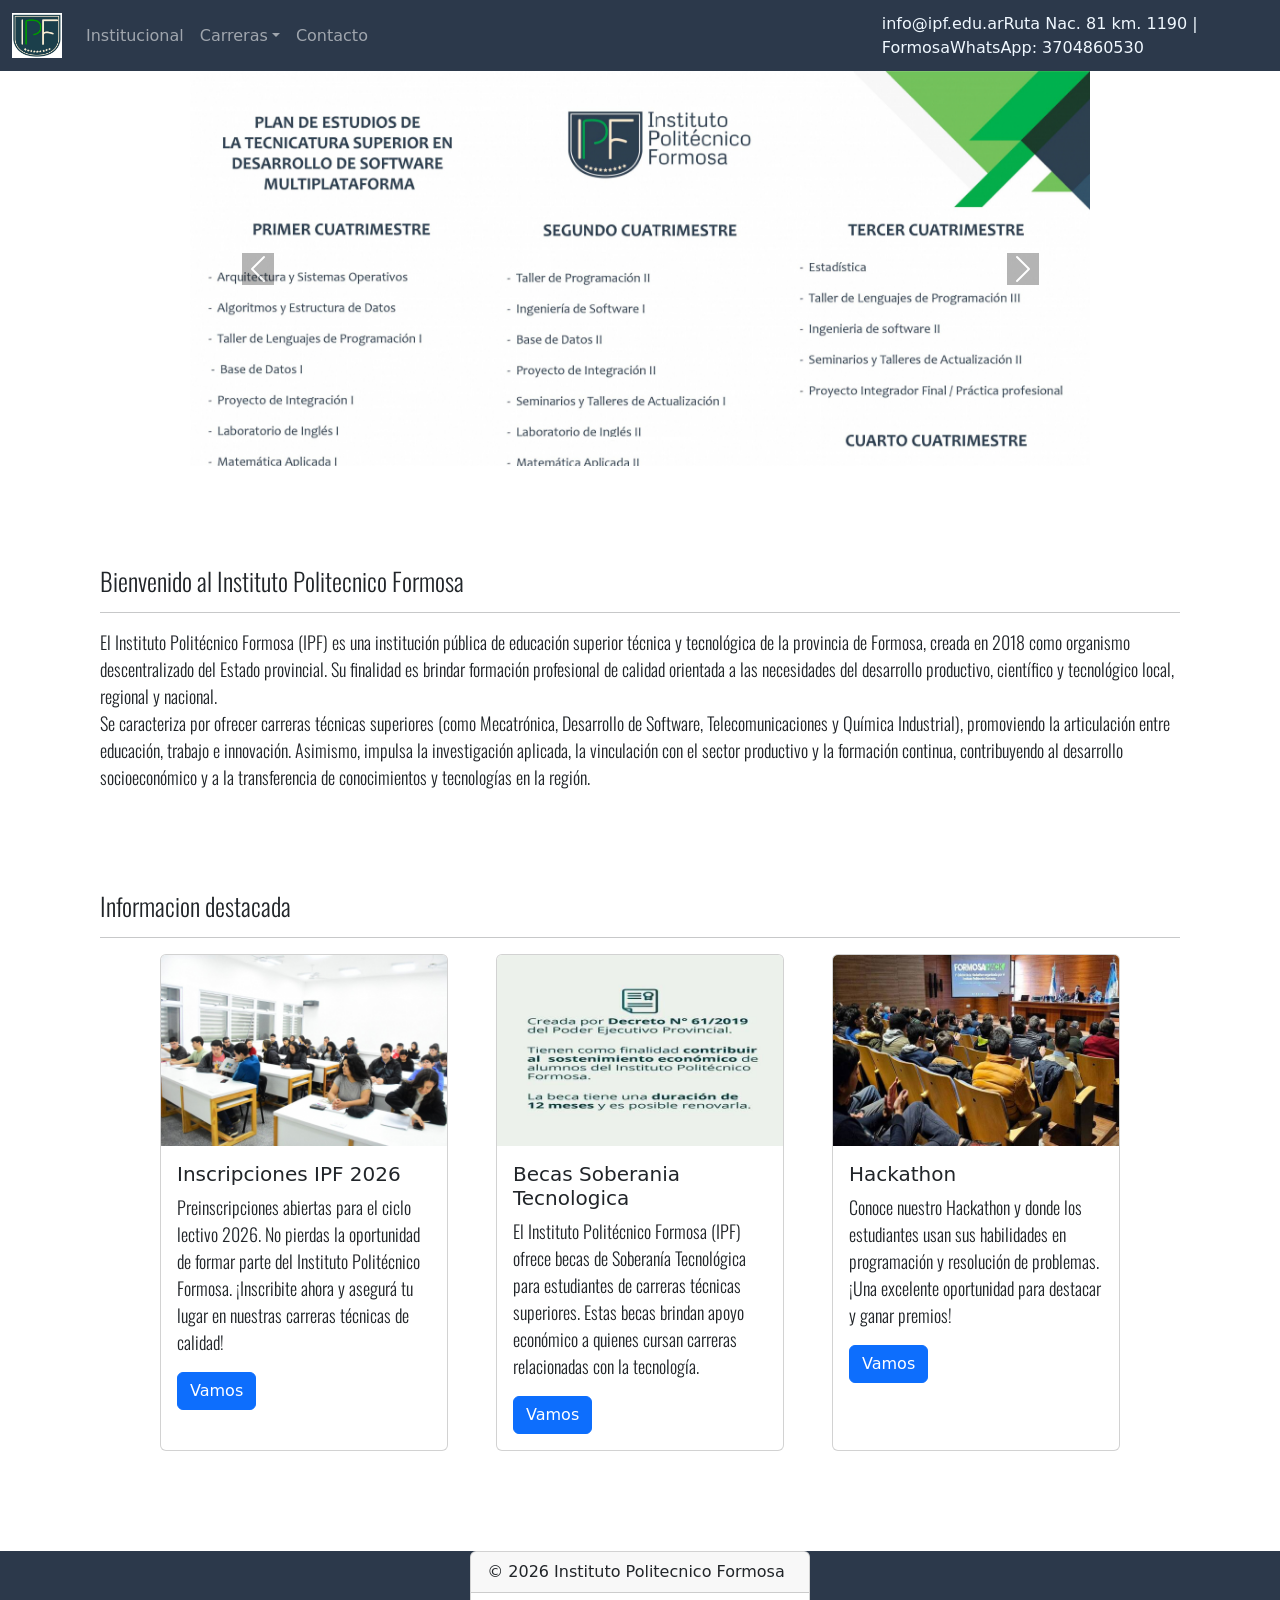
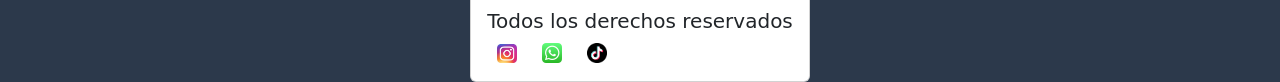
<file: index.html>
<!doctype html>
<html lang="es">
  <head>
    <meta charset="UTF-8" />
    <meta name="viewport" content="width=device-width, initial-scale=1.0" />
    <title>Inicio</title>
    <link rel="stylesheet" href="assets/css/style.css" />
    <link rel="stylesheet" href="assets/css/index.css" />
    <link
      href="https://cdn.jsdelivr.net/npm/bootstrap@5.3.8/dist/css/bootstrap.min.css"
      rel="stylesheet"
      integrity="sha384-sRIl4kxILFvY47J16cr9ZwB07vP4J8+LH7qKQnuqkuIAvNWLzeN8tE5YBujZqJLB"
      crossorigin="anonymous"
    />
    <style>
      @import url("https://fonts.googleapis.com/css2?family=Oswald:wght@200..700&display=swap");
    </style>
  </head>
  <body class="d-flex flex-column min-vh-100">
    <nav
      class="navbar navbar-dark navbar-expand-lg"
      style="background-color: #2c394b"
    >
      <div class="container-fluid">
        <a class="navbar-brand" href="index.html">
          <img src="assets/img/logo.png" alt="" width="50" />
        </a>
        <div class="collapse navbar-collapse" id="menu">
          <ul class="navbar-nav">
            <li class="nav-item">
              <a class="nav-link" href="institucional.html">Institucional</a>
            </li>

            <li class="nav-item dropdown">
              <a
                class="nav-link dropdown-toggle"
                id="menucarreras"
                role="button"
                data-bs-toggle="dropdown"
                aria-expanded="false"
                href="carreras.html"
                >Carreras</a
              >
              <ul class="dropdown-menu" aria-labelledby="menucarreras">
                <li>
                  <a
                    class="dropdown-item"
                    href="carreras.html#TSDS"
                    class="nav-link"
                    >Tecnicatura en Desarrollo de Software</a
                  >
                </li>
                <li>
                  <a
                    class="dropdown-item"
                    href="carreras.html#TSQI"
                    class="nav-link"
                  >
                    Tecnicatura en Quimica Industrial</a
                  >
                </li>
                <li>
                  <a
                    class="dropdown-item"
                    href="carreras.html#TSM"
                    class="nav-link"
                    >Tecnicatura en Mecatronica</a
                  >
                </li>
                <li>
                  <a
                    class="dropdown-item"
                    href="carreras.html#TST"
                    class="nav-link"
                    >Tecnicatura en Telecomunicaciones</a
                  >
                </li>
              </ul>
            </li>

            <li class="nav-item">
              <a class="nav-link" href="contacto.html">Contacto</a>
            </li>
          </ul>
        </div>
      </div>

      <div class="ms-auto">
        <span navbar-text style="color: aliceblue">
          info@ipf.edu.arRuta Nac. 81 km. 1190 | FormosaWhatsApp: 3704860530
        </span>
      </div>
    </nav>
    <header></header>
    <main class="flex-grow-1">
      <div
        id="carouselExampleIndicators"
        class="carousel slide"
        style="max-width: 900px; margin: auto"
      >
        <div class="carousel-indicators">
          <button
            type="button"
            data-bs-target="#carouselExampleIndicators"
            data-bs-slide-to="0"
            class="active"
            aria-current="true"
            aria-label="Slide 1"
          ></button>
          <button
            type="button"
            data-bs-target="#carouselExampleIndicators"
            data-bs-slide-to="1"
            aria-label="Slide 2"
          ></button>
          <button
            type="button"
            data-bs-target="#carouselExampleIndicators"
            data-bs-slide-to="2"
            aria-label="Slide 3"
          ></button>
        </div>
        <div class="carousel-inner">
          <div class="carousel-item active">
            <img src="assets/img/car1.jpg" class="d-block w-100" alt="..." />
          </div>
          <div class="carousel-item">
            <img src="assets/img/car2.jpg" class="d-block w-100" alt="..." />
          </div>
          <div class="carousel-item">
            <img src="assets/img/car3.jpg" class="d-block w-100" alt="..." />
          </div>
        </div>
        <button
          class="carousel-control-prev"
          type="button"
          data-bs-target="#carouselExampleIndicators"
          data-bs-slide="prev"
        >
          <span class="carousel-control-prev-icon" aria-hidden="true"></span>
          <span class="visually-hidden">Previous</span>
        </button>
        <button
          class="carousel-control-next"
          type="button"
          data-bs-target="#carouselExampleIndicators"
          data-bs-slide="next"
        >
          <span class="carousel-control-next-icon" aria-hidden="true"></span>
          <span class="visually-hidden">Next</span>
        </button>
      </div>
      <div class="margin-grande">
        <h1 class="fw-light">Bienvenido al Instituto Politecnico Formosa</h1>
        <hr />
        <p>
          El Instituto Politécnico Formosa (IPF) es una institución pública de
          educación superior técnica y tecnológica de la provincia de Formosa,
          creada en 2018 como organismo descentralizado del Estado provincial.
          Su finalidad es brindar formación profesional de calidad orientada a
          las necesidades del desarrollo productivo, científico y tecnológico
          local, regional y nacional. <br />
          Se caracteriza por ofrecer carreras técnicas superiores (como
          Mecatrónica, Desarrollo de Software, Telecomunicaciones y Química
          Industrial), promoviendo la articulación entre educación, trabajo e
          innovación. Asimismo, impulsa la investigación aplicada, la
          vinculación con el sector productivo y la formación continua,
          contribuyendo al desarrollo socioeconómico y a la transferencia de
          conocimientos y tecnologías en la región.
        </p>
      </div>
      <div class="margin-grande">
        <h1 class="fw-light">Informacion destacada</h1>
        <hr />
        <div class="cartas d-flex flex-row justify-content-center gap-5">
          <div class="card" style="width: 18rem">
            <img src="assets/img/card1.jpeg" class="card-img-top" alt="..." />
            <div class="card-body">
              <h5 class="card-title">Inscripciones IPF 2026</h5>
              <p class="card-text">
                Preinscripciones abiertas para el ciclo lectivo 2026. No pierdas
                la oportunidad de formar parte del Instituto Politécnico
                Formosa. ¡Inscribite ahora y asegurá tu lugar en nuestras
                carreras técnicas de calidad!
              </p>
              <a href="#" class="btn btn-primary">Vamos</a>
            </div>
          </div>
          <div class="card" style="width: 18rem">
            <img src="assets/img/card2.jpg" class="card-img-top" alt="..." />
            <div class="card-body">
              <h5 class="card-title">Becas Soberania Tecnologica</h5>
              <p class="card-text">
                El Instituto Politécnico Formosa (IPF) ofrece becas de Soberanía
                Tecnológica para estudiantes de carreras técnicas superiores.
                Estas becas brindan apoyo económico a quienes cursan carreras
                relacionadas con la tecnología.
              </p>
              <a href="#" class="btn btn-primary">Vamos</a>
            </div>
          </div>
          <div class="card" style="width: 18rem">
            <img src="assets/img/card3.jpg" class="card-img-top" alt="..." />
            <div class="card-body">
              <h5 class="card-title">Hackathon</h5>
              <p class="card-text">
                Conoce nuestro Hackathon y donde los estudiantes usan sus
                habilidades en programación y resolución de problemas. ¡Una
                excelente oportunidad para destacar y ganar premios!
              </p>
              <a href="#" class="btn btn-primary">Vamos</a>
            </div>
          </div>
        </div>
      </div>
    </main>
    <script
      src="https://cdn.jsdelivr.net/npm/bootstrap@5.3.8/dist/js/bootstrap.bundle.min.js"
      integrity="sha384-FKyoEForCGlyvwx9Hj09JcYn3nv7wiPVlz7YYwJrWVcXK/BmnVDxM+D2scQbITxI"
      crossorigin="anonymous"
    ></script>
    <footer style="background-color: #2c394b" ;>
      <div class="container justify-content-center">
        <div class="card">
          <div class="card-header">
            &copy; 2026 Instituto Politecnico Formosa
          </div>
          <div class="card-body">
            <h5 class="card-title">Todos los derechos reservados</h5>

            <a href="#"><img src="assets/img/foot1.jpg" alt="" width="20" /></a>
            <a href="#"
              ><img src="assets/img/foot2.webp" alt="" width="20 "
            /></a>
            <a href="#"><img src="assets/img/foot3.png" alt="" width="20" /></a>
          </div>
        </div>
      </div>
    </footer>
  </body>
</html>
</file>
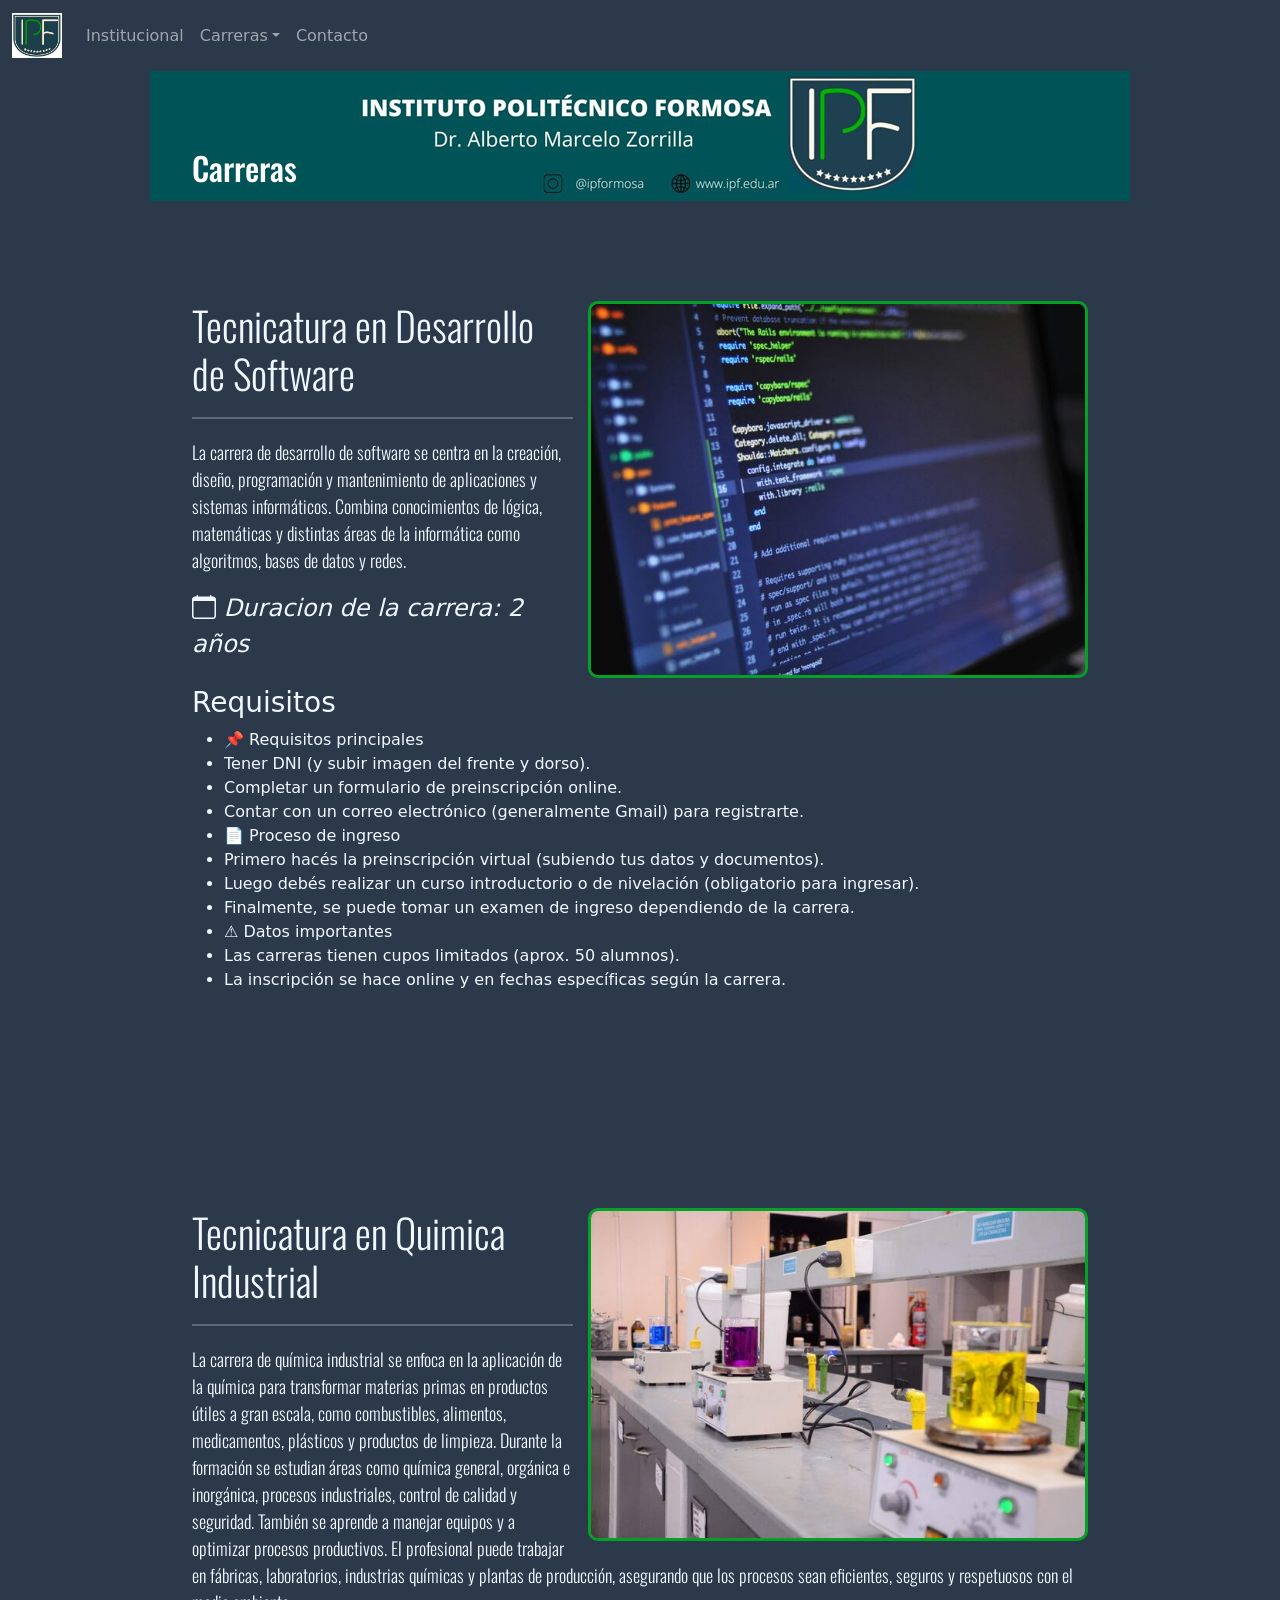
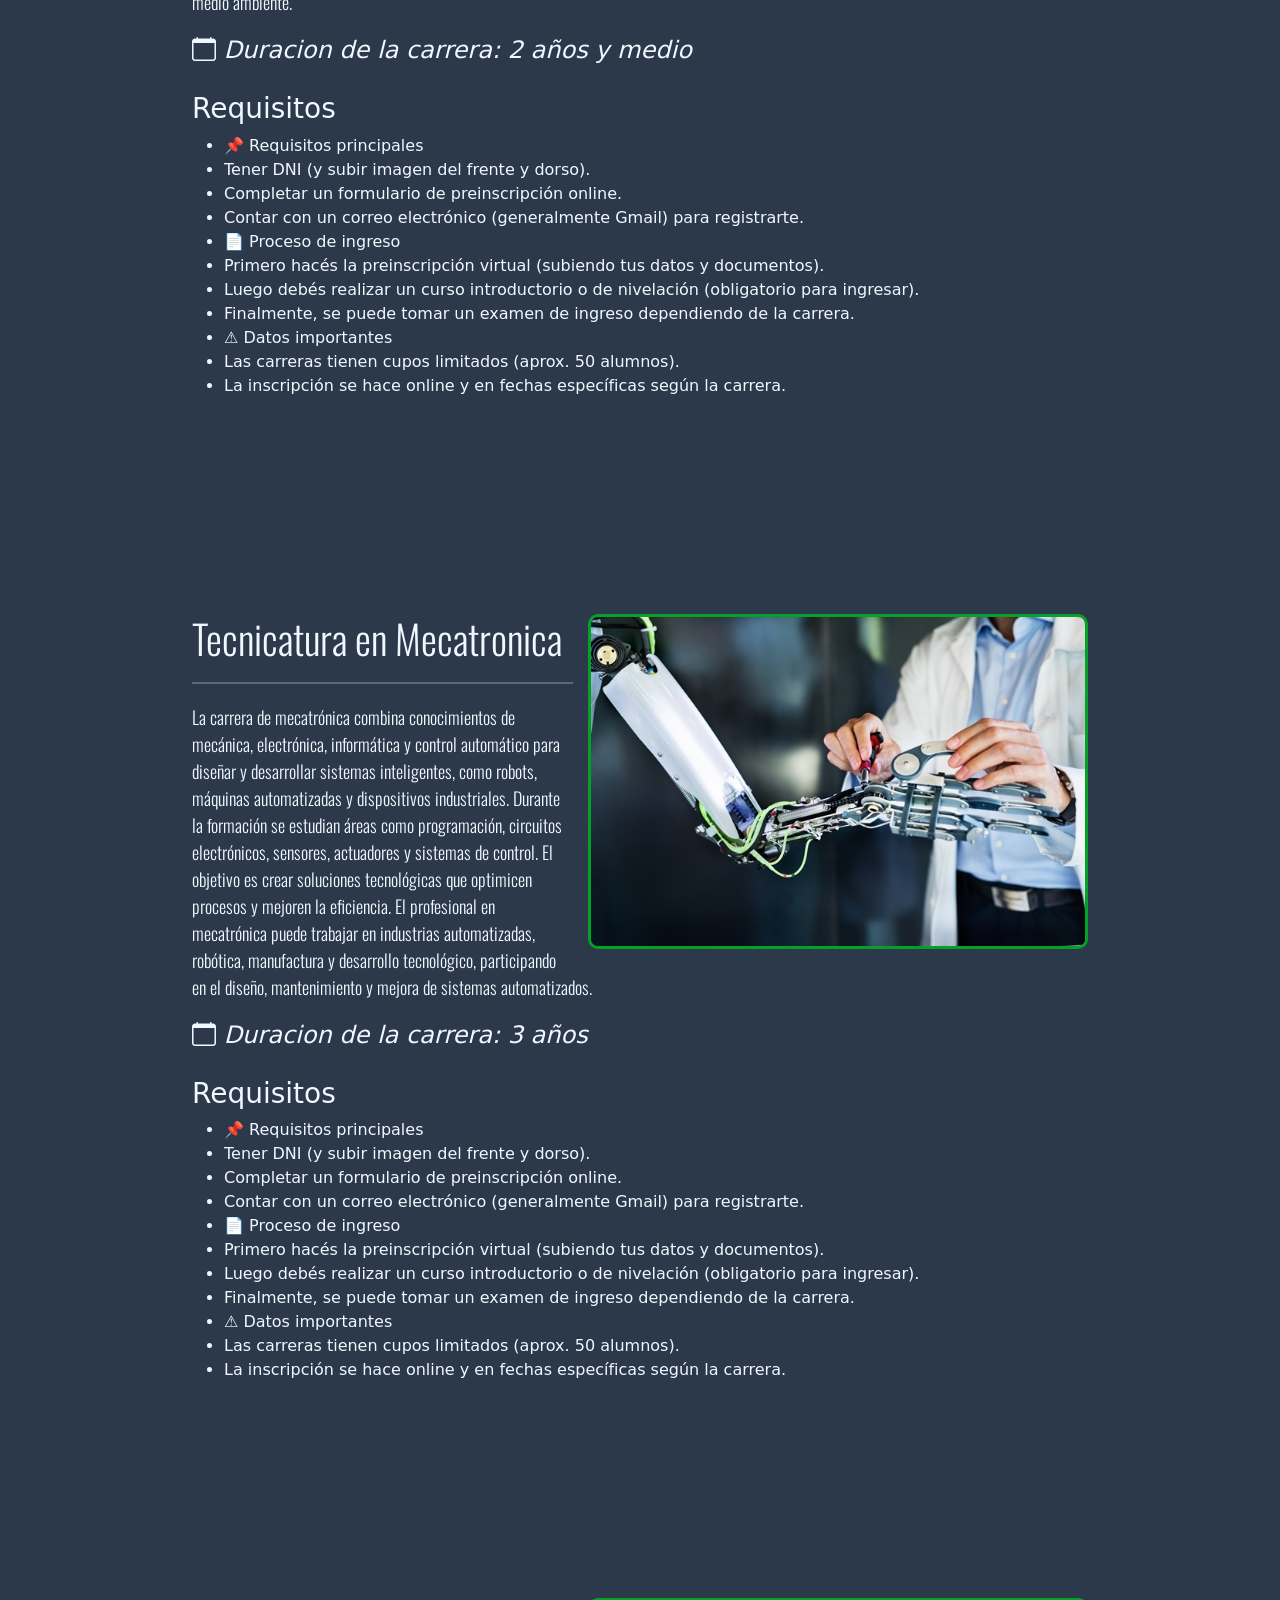
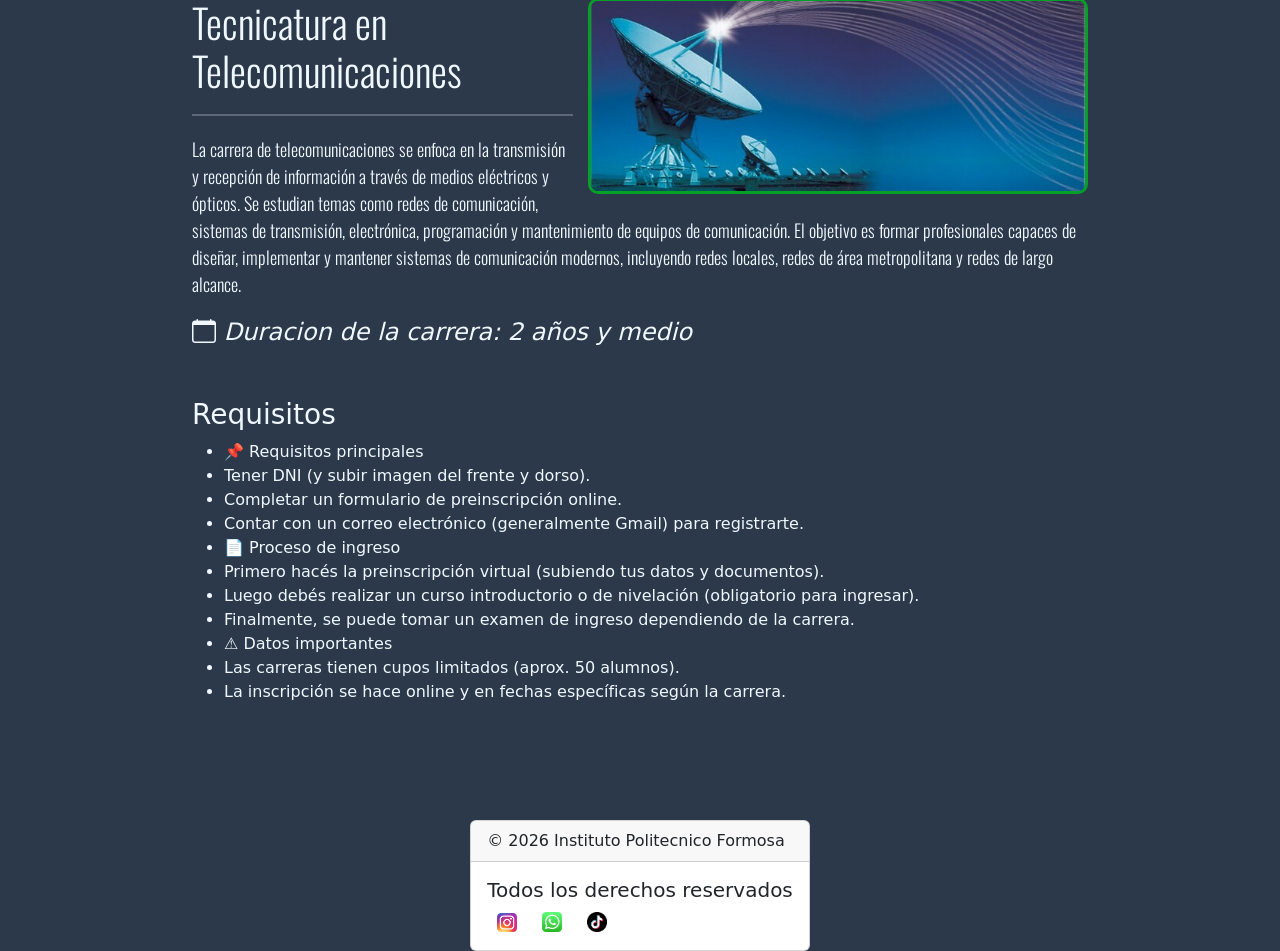
<file: carreras.html>
<!doctype html>
<html lang="es">
  <head>
    <meta charset="UTF-8" />
    <meta name="viewport" content="width=device-width, initial-scale=1.0" />
    <title>Carreras</title>
    <link rel="stylesheet" href="assets/css/style.css" />
    <link rel="stylesheet" href="assets/css/carreras.css" />
    <link
      href="https://cdn.jsdelivr.net/npm/bootstrap@5.3.8/dist/css/bootstrap.min.css"
      rel="stylesheet"
      integrity="sha384-sRIl4kxILFvY47J16cr9ZwB07vP4J8+LH7qKQnuqkuIAvNWLzeN8tE5YBujZqJLB"
      crossorigin="anonymous"
    />
    <style>
      @import url("https://fonts.googleapis.com/css2?family=Oswald:wght@200..700&display=swap");
    </style>
    <link
      rel="stylesheet"
      href="https://cdn.jsdelivr.net/npm/bootstrap-icons@1.13.1/font/bootstrap-icons.min.css"
    />
  </head>
  <body>
    <nav
      class="navbar navbar-dark navbar-expand-lg"
      style="background-color: #2c394b"
    >
      <div class="container-fluid">
        <a class="navbar-brand" href="index.html">
          <img src="assets/img/logo.png" alt="" width="50" />
        </a>
        <div class="collapse navbar-collapse" id="menu">
          <ul class="navbar-nav">
            <li class="nav-item">
              <a class="nav-link" href="institucional.html">Institucional</a>
            </li>

            <li class="nav-item dropdown">
              <a
                class="nav-link dropdown-toggle"
                id="menucarreras"
                role="button"
                data-bs-toggle="dropdown"
                aria-expanded="false"
                href="carreras.html"
                >Carreras</a
              >
              <ul class="dropdown-menu" aria-labelledby="menucarreras">
                <li>
                  <a
                    class="dropdown-item"
                    href="carreras.html#TSDS"
                    class="nav-link"
                    >Tecnicatura Superior en Desarrollo de Software</a
                  >
                </li>
                <li>
                  <a
                    class="dropdown-item"
                    href="carreras.html#TSQI"
                    class="nav-link"
                  >
                    Tecnicatura Superior en Quimica Industrial
                  </a>
                </li>
                <li>
                  <a
                    class="dropdown-item"
                    href="carreras.html#TSM"
                    class="nav-link"
                    >Tecnicatura Superior en Mecatronica
                  </a>
                </li>
                <li>
                  <a
                    class="dropdown-item"
                    href="carreras.html#TST"
                    class="nav-link"
                    >Tecnicatura Superior en Telecomunicaciones</a
                  >
                </li>
              </ul>
            </li>

            <li class="nav-item">
              <a class="nav-link" href="contacto.html">Contacto</a>
            </li>
          </ul>
        </div>
      </div>
    </nav>

    <header
      class="text-center position-relative"
      style="background-color: #2c394b"
    >
      <img class="img-fluid" src="assets/img/header-inst.jpg" alt="" />
      <h2
        class="titulo position-absolute text-white"
        style="top: 60%; left: 15%"
      >
        Carreras
      </h2>
    </header>

    <main style="background-color: #2c394b">
      <div class="envoltorio margin-grande">
        <img class="img" src="assets/img/carre1.jpg" alt="" />
        <div class="txt">
          <h1 id="TSDS">Tecnicatura en Desarrollo de Software</h1>
          <hr />
          <p>
            La carrera de desarrollo de software se centra en la creación,
            diseño, programación y mantenimiento de aplicaciones y sistemas
            informáticos. Combina conocimientos de lógica, matemáticas y
            distintas áreas de la informática como algoritmos, bases de datos y
            redes.
          </p>
          <i class="bi bi-calendar"> Duracion de la carrera: 2 años</i>
          <br />
          <br />
          <h3>Requisitos</h3>
          <ul>
            <li>📌 Requisitos principales</li>
            <li>Tener DNI (y subir imagen del frente y dorso).</li>
            <li>Completar un formulario de preinscripción online.</li>
            <li>
              Contar con un correo electrónico (generalmente Gmail) para
              registrarte.
            </li>
            <li>📄 Proceso de ingreso</li>
            <li>
              Primero hacés la preinscripción virtual (subiendo tus datos y
              documentos).
            </li>
            <li>
              Luego debés realizar un curso introductorio o de nivelación
              (obligatorio para ingresar).
            </li>
            <li>
              Finalmente, se puede tomar un examen de ingreso dependiendo de la
              carrera.
            </li>
            <li>⚠️ Datos importantes</li>
            <li>Las carreras tienen cupos limitados (aprox. 50 alumnos).</li>
            <li>
              La inscripción se hace online y en fechas específicas según la
              carrera.
            </li>
          </ul>
        </div>
      </div>
      <div class="envoltorio margin-grande">
        <img class="img" src="assets/img/carre2.jpg" alt="" />
        <div class="txt">
          <h1 id="TSQI">Tecnicatura en Quimica Industrial</h1>
          <hr />
          <p>
            La carrera de química industrial se enfoca en la aplicación de la
            química para transformar materias primas en productos útiles a gran
            escala, como combustibles, alimentos, medicamentos, plásticos y
            productos de limpieza. Durante la formación se estudian áreas como
            química general, orgánica e inorgánica, procesos industriales,
            control de calidad y seguridad. También se aprende a manejar equipos
            y a optimizar procesos productivos. El profesional puede trabajar en
            fábricas, laboratorios, industrias químicas y plantas de producción,
            asegurando que los procesos sean eficientes, seguros y respetuosos
            con el medio ambiente.
          </p>
          <i class="bi bi-calendar"> Duracion de la carrera: 2 años y medio</i>
          <br />
          <br />
          <h3>Requisitos</h3>
          <ul>
            <li>📌 Requisitos principales</li>
            <li>Tener DNI (y subir imagen del frente y dorso).</li>
            <li>Completar un formulario de preinscripción online.</li>
            <li>
              Contar con un correo electrónico (generalmente Gmail) para
              registrarte.
            </li>
            <li>📄 Proceso de ingreso</li>
            <li>
              Primero hacés la preinscripción virtual (subiendo tus datos y
              documentos).
            </li>
            <li>
              Luego debés realizar un curso introductorio o de nivelación
              (obligatorio para ingresar).
            </li>
            <li>
              Finalmente, se puede tomar un examen de ingreso dependiendo de la
              carrera.
            </li>
            <li>⚠️ Datos importantes</li>
            <li>Las carreras tienen cupos limitados (aprox. 50 alumnos).</li>
            <li>
              La inscripción se hace online y en fechas específicas según la
              carrera.
            </li>
          </ul>
        </div>
      </div>
      <div class="envoltorio margin-grande">
        <img class="img" src="assets/img/carre3.jpg" alt="" />
        <div class="txt">
          <h1 id="TSM">Tecnicatura en Mecatronica</h1>
          <hr />
          <p>
            La carrera de mecatrónica combina conocimientos de mecánica,
            electrónica, informática y control automático para diseñar y
            desarrollar sistemas inteligentes, como robots, máquinas
            automatizadas y dispositivos industriales. Durante la formación se
            estudian áreas como programación, circuitos electrónicos, sensores,
            actuadores y sistemas de control. El objetivo es crear soluciones
            tecnológicas que optimicen procesos y mejoren la eficiencia. El
            profesional en mecatrónica puede trabajar en industrias
            automatizadas, robótica, manufactura y desarrollo tecnológico,
            participando en el diseño, mantenimiento y mejora de sistemas
            automatizados.
          </p>
          <i class="bi bi-calendar"> Duracion de la carrera: 3 años</i>
          <br />
          <br />
          <h3>Requisitos</h3>
          <ul>
            <li>📌 Requisitos principales</li>
            <li>Tener DNI (y subir imagen del frente y dorso).</li>
            <li>Completar un formulario de preinscripción online.</li>
            <li>
              Contar con un correo electrónico (generalmente Gmail) para
              registrarte.
            </li>
            <li>📄 Proceso de ingreso</li>
            <li>
              Primero hacés la preinscripción virtual (subiendo tus datos y
              documentos).
            </li>
            <li>
              Luego debés realizar un curso introductorio o de nivelación
              (obligatorio para ingresar).
            </li>
            <li>
              Finalmente, se puede tomar un examen de ingreso dependiendo de la
              carrera.
            </li>
            <li>⚠️ Datos importantes</li>
            <li>Las carreras tienen cupos limitados (aprox. 50 alumnos).</li>
            <li>
              La inscripción se hace online y en fechas específicas según la
              carrera.
            </li>
          </ul>
        </div>
      </div>
      <div class="envoltorio margin-grande">
        <img class="img" src="assets/img/carre4.jpg" alt="" />
        <div class="txt">
          <h1 id="TST">Tecnicatura en Telecomunicaciones</h1>
          <hr />
          <p>
            La carrera de telecomunicaciones se enfoca en la transmisión y
            recepción de información a través de medios eléctricos y ópticos. Se
            estudian temas como redes de comunicación, sistemas de transmisión,
            electrónica, programación y mantenimiento de equipos de
            comunicación. El objetivo es formar profesionales capaces de
            diseñar, implementar y mantener sistemas de comunicación modernos,
            incluyendo redes locales, redes de área metropolitana y redes de
            largo alcance.
          </p>
          <i class="bi bi-calendar"> Duracion de la carrera: 2 años y medio</i>
          <br />
          <br />
          <br />
          <h3>Requisitos</h3>
          <ul>
            <li>📌 Requisitos principales</li>
            <li>Tener DNI (y subir imagen del frente y dorso).</li>
            <li>Completar un formulario de preinscripción online.</li>
            <li>
              Contar con un correo electrónico (generalmente Gmail) para
              registrarte.
            </li>
            <li>📄 Proceso de ingreso</li>
            <li>
              Primero hacés la preinscripción virtual (subiendo tus datos y
              documentos).
            </li>
            <li>
              Luego debés realizar un curso introductorio o de nivelación
              (obligatorio para ingresar).
            </li>
            <li>
              Finalmente, se puede tomar un examen de ingreso dependiendo de la
              carrera.
            </li>
            <li>⚠️ Datos importantes</li>
            <li>Las carreras tienen cupos limitados (aprox. 50 alumnos).</li>
            <li>
              La inscripción se hace online y en fechas específicas según la
              carrera.
            </li>
          </ul>
        </div>
      </div>
    </main>
    <script
      src="https://cdn.jsdelivr.net/npm/bootstrap@5.3.8/dist/js/bootstrap.bundle.min.js"
      integrity="sha384-FKyoEForCGlyvwx9Hj09JcYn3nv7wiPVlz7YYwJrWVcXK/BmnVDxM+D2scQbITxI"
      crossorigin="anonymous"
    ></script>
    <footer style="background-color: #2c394b" ;>
      <div class="container justify-content-center">
        <div class="card">
          <div class="card-header">
            &copy; 2026 Instituto Politecnico Formosa
          </div>
          <div class="card-body">
            <h5 class="card-title">Todos los derechos reservados</h5>

            <a href="#"><img src="assets/img/foot1.jpg" alt="" width="20" /></a>
            <a href="#"
              ><img src="assets/img/foot2.webp" alt="" width="20 "
            /></a>
            <a href="#"><img src="assets/img/foot3.png" alt="" width="20" /></a>
          </div>
        </div>
      </div>
    </footer>
  </body>
</html>
</file>
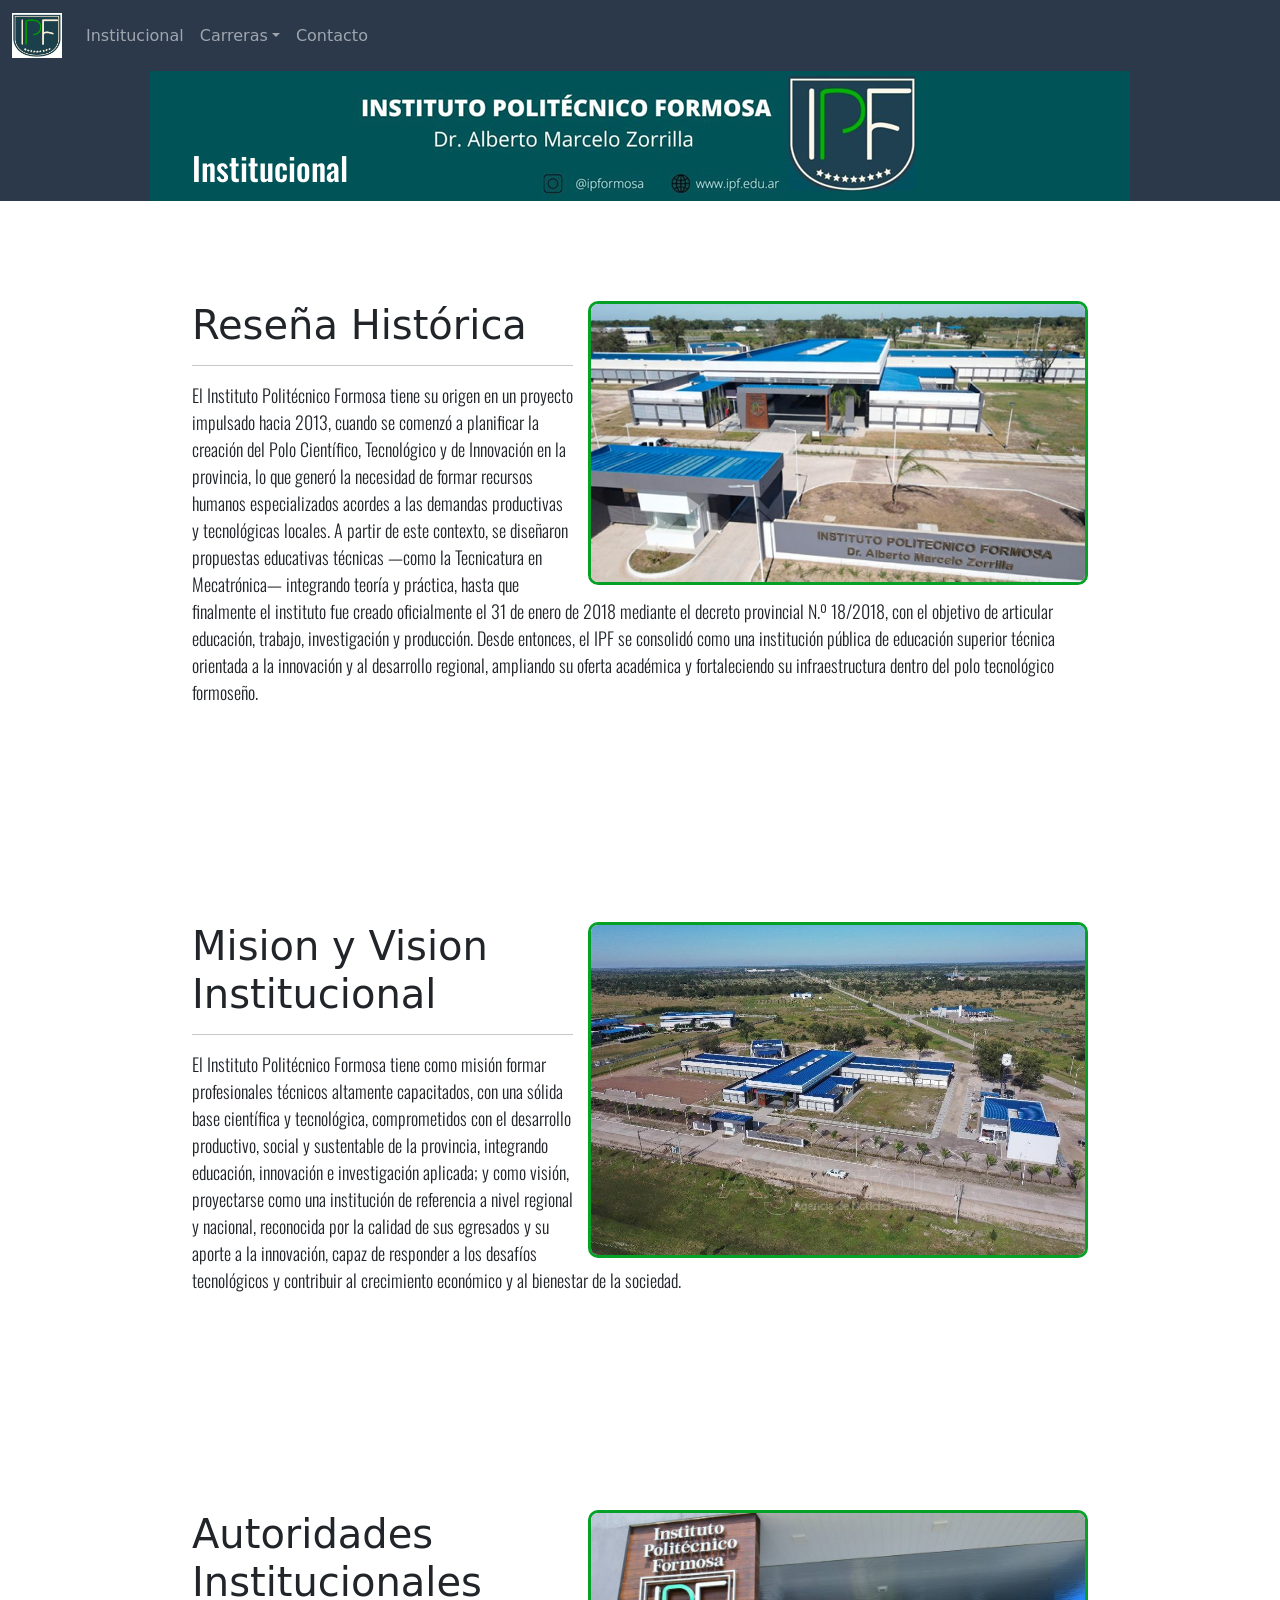
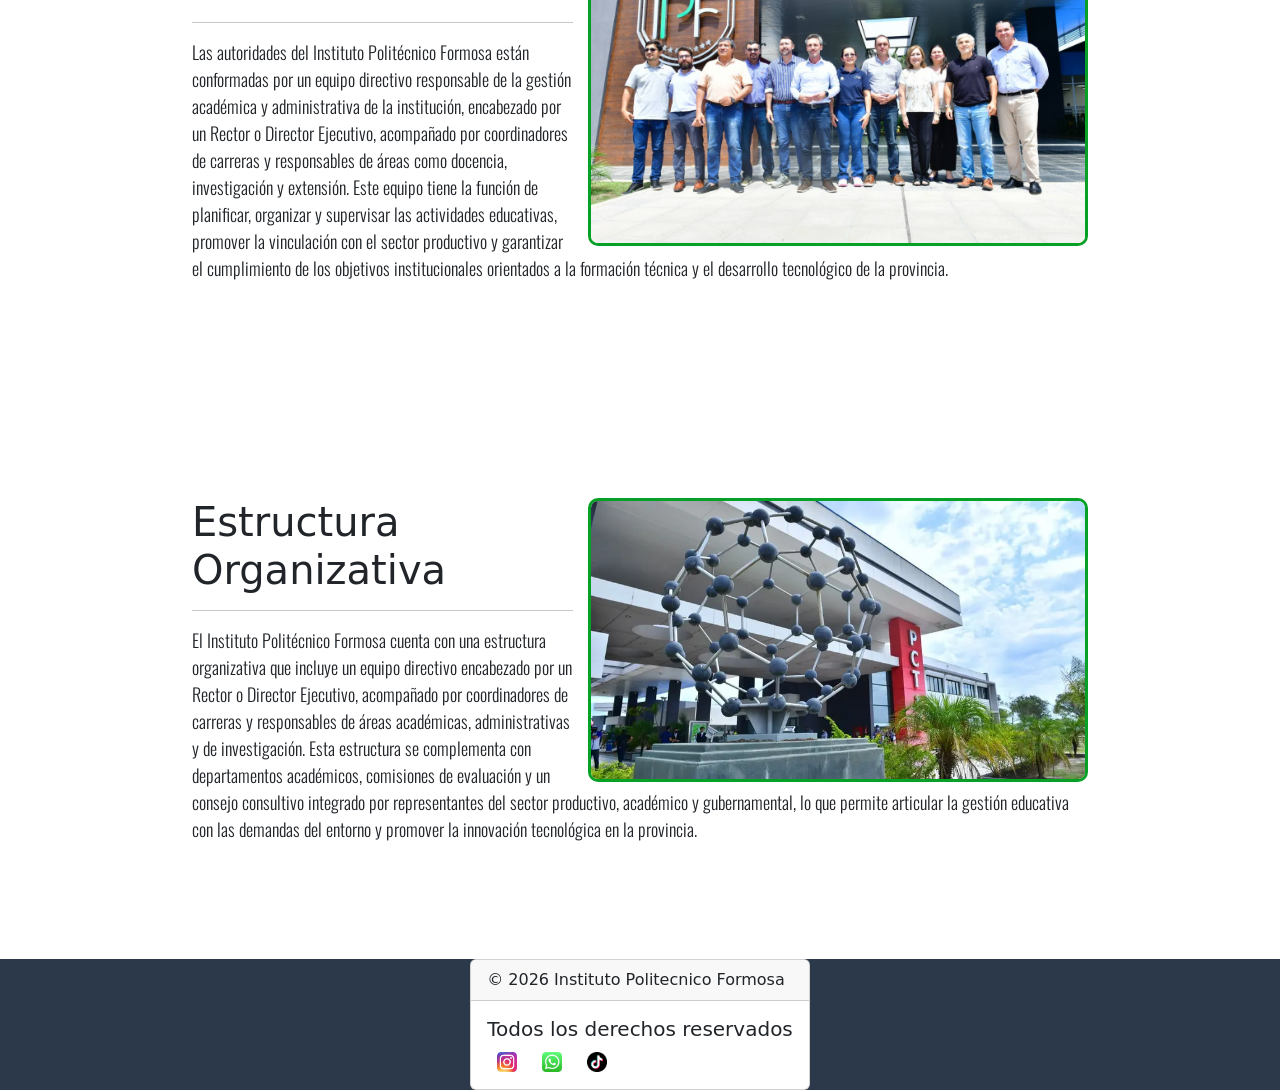
<file: institucional.html>
<!doctype html>
<html lang="es">
  <head>
    <meta charset="UTF-8" />
    <meta name="viewport" content="width=device-width, initial-scale=1.0" />
    <title>Institucional</title>
    <link rel="stylesheet" href="assets/css/style.css" />
    <link rel="stylesheet" href="assets/css/institucional.css" />
    <link
      href="https://cdn.jsdelivr.net/npm/bootstrap@5.3.8/dist/css/bootstrap.min.css"
      rel="stylesheet"
      integrity="sha384-sRIl4kxILFvY47J16cr9ZwB07vP4J8+LH7qKQnuqkuIAvNWLzeN8tE5YBujZqJLB"
      crossorigin="anonymous"
    />
    <style>
      @import url("https://fonts.googleapis.com/css2?family=Oswald:wght@200..700&display=swap");
    </style>
  </head>
  <body>
    <nav
      class="navbar navbar-dark navbar-expand-lg"
      style="background-color: #2c394b"
    >
      <div class="container-fluid">
        <a class="navbar-brand" href="index.html">
          <img src="assets/img/logo.png" alt="" width="50" />
        </a>
        <div class="collapse navbar-collapse" id="menu">
          <ul class="navbar-nav">
            <li class="nav-item">
              <a class="nav-link" href="institucional.html">Institucional</a>
            </li>

            <li class="nav-item dropdown">
              <a
                class="nav-link dropdown-toggle"
                id="menucarreras"
                role="button"
                data-bs-toggle="dropdown"
                aria-expanded="false"
                href="carreras.html"
                >Carreras</a
              >
              <ul class="dropdown-menu" aria-labelledby="menucarreras">
                <li>
                  <a
                    class="dropdown-item"
                    href="carreras.html#TSDS"
                    class="nav-link"
                    >Tecnicatura en Desarrollo de Software</a
                  >
                </li>
                <li>
                  <a
                    class="dropdown-item"
                    href="carreras.html#TSQI"
                    class="nav-link"
                  >
                    Tecnicatura en Quimica Industrial</a
                  >
                </li>
                <li>
                  <a
                    class="dropdown-item"
                    href="carreras.html#TSM"
                    class="nav-link"
                    >Tecnicatura en Mecatronica</a
                  >
                </li>
                <li>
                  <a
                    class="dropdown-item"
                    href="carreras.html#TST"
                    class="nav-link"
                    >Tecnicatura en Telecomunicaciones</a
                  >
                </li>
              </ul>
            </li>

            <li class="nav-item">
              <a class="nav-link" href="contacto.html">Contacto</a>
            </li>
          </ul>
        </div>
      </div>
    </nav>
    <header
      class="text-center position-relative"
      style="background-color: #2c394b"
    >
      <img class="img-fluid" src="assets/img/header-inst.jpg" alt="" />
      <h2
        class="titulo position-absolute text-white"
        style="top: 60%; left: 15%"
      >
        Institucional
      </h2>
    </header>
    <main>
      <div class="envoltorio margin-grande">
        <img class="img" src="assets/img/envol1.png" alt="" />
        <div class="txt">
          <h1 class="fw-light">Reseña Histórica</h1>
          <hr />
          <p>
            El Instituto Politécnico Formosa tiene su origen en un proyecto
            impulsado hacia 2013, cuando se comenzó a planificar la creación del
            Polo Científico, Tecnológico y de Innovación en la provincia, lo que
            generó la necesidad de formar recursos humanos especializados
            acordes a las demandas productivas y tecnológicas locales. A partir
            de este contexto, se diseñaron propuestas educativas técnicas —como
            la Tecnicatura en Mecatrónica— integrando teoría y práctica, hasta
            que finalmente el instituto fue creado oficialmente el 31 de enero
            de 2018 mediante el decreto provincial N.º 18/2018, con el objetivo
            de articular educación, trabajo, investigación y producción. Desde
            entonces, el IPF se consolidó como una institución pública de
            educación superior técnica orientada a la innovación y al desarrollo
            regional, ampliando su oferta académica y fortaleciendo su
            infraestructura dentro del polo tecnológico formoseño.
          </p>
        </div>
      </div>
      <div class="envoltorio margin-grande">
        <img class="img" src="assets/img/envol2.jpeg" alt="" />
        <div class="txt">
          <h1 class="fw-light">Mision y Vision Institucional</h1>
          <hr />
          <p>
            El Instituto Politécnico Formosa tiene como misión formar
            profesionales técnicos altamente capacitados, con una sólida base
            científica y tecnológica, comprometidos con el desarrollo
            productivo, social y sustentable de la provincia, integrando
            educación, innovación e investigación aplicada; y como visión,
            proyectarse como una institución de referencia a nivel regional y
            nacional, reconocida por la calidad de sus egresados y su aporte a
            la innovación, capaz de responder a los desafíos tecnológicos y
            contribuir al crecimiento económico y al bienestar de la sociedad.
          </p>
        </div>
      </div>
      <div class="envoltorio margin-grande">
        <img class="img" src="assets/img/envol3.jpg" alt="" />
        <div class="txt">
          <h1 class="fw-light">Autoridades Institucionales</h1>
          <hr />
          <p>
            Las autoridades del Instituto Politécnico Formosa están conformadas
            por un equipo directivo responsable de la gestión académica y
            administrativa de la institución, encabezado por un Rector o
            Director Ejecutivo, acompañado por coordinadores de carreras y
            responsables de áreas como docencia, investigación y extensión. Este
            equipo tiene la función de planificar, organizar y supervisar las
            actividades educativas, promover la vinculación con el sector
            productivo y garantizar el cumplimiento de los objetivos
            institucionales orientados a la formación técnica y el desarrollo
            tecnológico de la provincia.
          </p>
        </div>
      </div>
      <div class="envoltorio margin-grande">
        <img class="img" src="assets/img/envol4.webp" alt="" />
        <div class="txt">
          <h1 class="fw-light">Estructura Organizativa</h1>
          <hr />
          <p>
            El Instituto Politécnico Formosa cuenta con una estructura
            organizativa que incluye un equipo directivo encabezado por un
            Rector o Director Ejecutivo, acompañado por coordinadores de
            carreras y responsables de áreas académicas, administrativas y de
            investigación. Esta estructura se complementa con departamentos
            académicos, comisiones de evaluación y un consejo consultivo
            integrado por representantes del sector productivo, académico y
            gubernamental, lo que permite articular la gestión educativa con las
            demandas del entorno y promover la innovación tecnológica en la
            provincia.
          </p>
        </div>
      </div>
    </main>
    <script
      src="https://cdn.jsdelivr.net/npm/bootstrap@5.3.8/dist/js/bootstrap.bundle.min.js"
      integrity="sha384-FKyoEForCGlyvwx9Hj09JcYn3nv7wiPVlz7YYwJrWVcXK/BmnVDxM+D2scQbITxI"
      crossorigin="anonymous"
    ></script>
    <footer style="background-color: #2c394b" ;>
      <div class="container justify-content-center">
        <div class="card">
          <div class="card-header">
            &copy; 2026 Instituto Politecnico Formosa
          </div>
          <div class="card-body">
            <h5 class="card-title">Todos los derechos reservados</h5>

            <a href="#"><img src="assets/img/foot1.jpg" alt="" width="20" /></a>
            <a href="#"
              ><img src="assets/img/foot2.webp" alt="" width="20 "
            /></a>
            <a href="#"><img src="assets/img/foot3.png" alt="" width="20" /></a>
          </div>
        </div>
      </div>
    </footer>
  </body>
</html>
</file>
<file: assets/css/style.css>
* {
  margin: 0;
  padding: 0;
  box-sizing: border-box;
}
.container {
  display: flex;
  justify-content: center;
  align-items: center;
  flex-direction: row;
}
.container a {
  margin: 0 10px;
}
.text {
  text-align: center;
  margin-top: 10px;
}
</file>
<file: assets/css/index.css>
.img {
  width: 500px;
  height: auto;
  padding: 50px;
  margin: 50px;
}
.carousel-control-next-icon,
.carousel-control-prev-icon {
  background-color: rgba(0, 0, 0, 0.582);
}
.fw-light {
  font-family: "Oswald", sans-serif;
  font-optical-sizing: auto;
  font-weight: 300;
  font-style: normal;
  font-size: 25px;
}
.margin-grande {
  margin: 100px;
}

p {
  font-family: "Oswald", sans-serif;
  font-optical-sizing: auto;
  font-weight: 300;
  font-style: normal;
  font-size: 18px;
}
</file>
<file: assets/css/carreras.css>
.titulo {
  font-family: "Oswald", sans-serif;
}
.margin-grande {
  margin: 50px;
}
i {
  font-size: 24px;
  color: aliceblue;
}
.txt {
  color: aliceblue;
}

.txt hr {
  border: 1px solid aliceblue;
  margin: 20px 0;
}
.txt h1 {
  color: aliceblue;
  font-family: "Oswald", sans-serif;
  font-optical-sizing: auto;
  font-weight: 300;
  font-style: normal;
}
p {
  font-family: "Oswald", sans-serif;
  font-optical-sizing: auto;
  font-weight: 300;
  font-style: normal;
  font-size: 18px;
  color: aliceblue;
}
main {
  display: flex;
  flex-direction: column;
  justify-content: center;
  align-items: center;
  min-height: 100vh;
}
.envoltorio {
  margin: 100px auto;
  width: 70%;
}
.img {
  max-width: 500px;
  float: right;
  border: 3px solid #05a127;
  border-radius: 10px;
  margin-left: 15px;
}
</file>
<file: assets/css/institucional.css>
.titulo {
  font-family: "Oswald", sans-serif;
}
.margin-grande {
  margin: 50px;
}

p {
  font-family: "Oswald", sans-serif;
  font-optical-sizing: auto;
  font-weight: 300;
  font-style: normal;
  font-size: 18px;
}
main {
  display: flex;
  flex-direction: column;
  justify-content: center;
  align-items: center;
  min-height: 100vh;
}
.envoltorio {
  margin: 100px auto;
  width: 70%;
}
.img {
  max-width: 500px;
  float: right;
  border: 3px solid #05a127;
  border-radius: 10px;
  margin-left: 15px;
}
</file>
